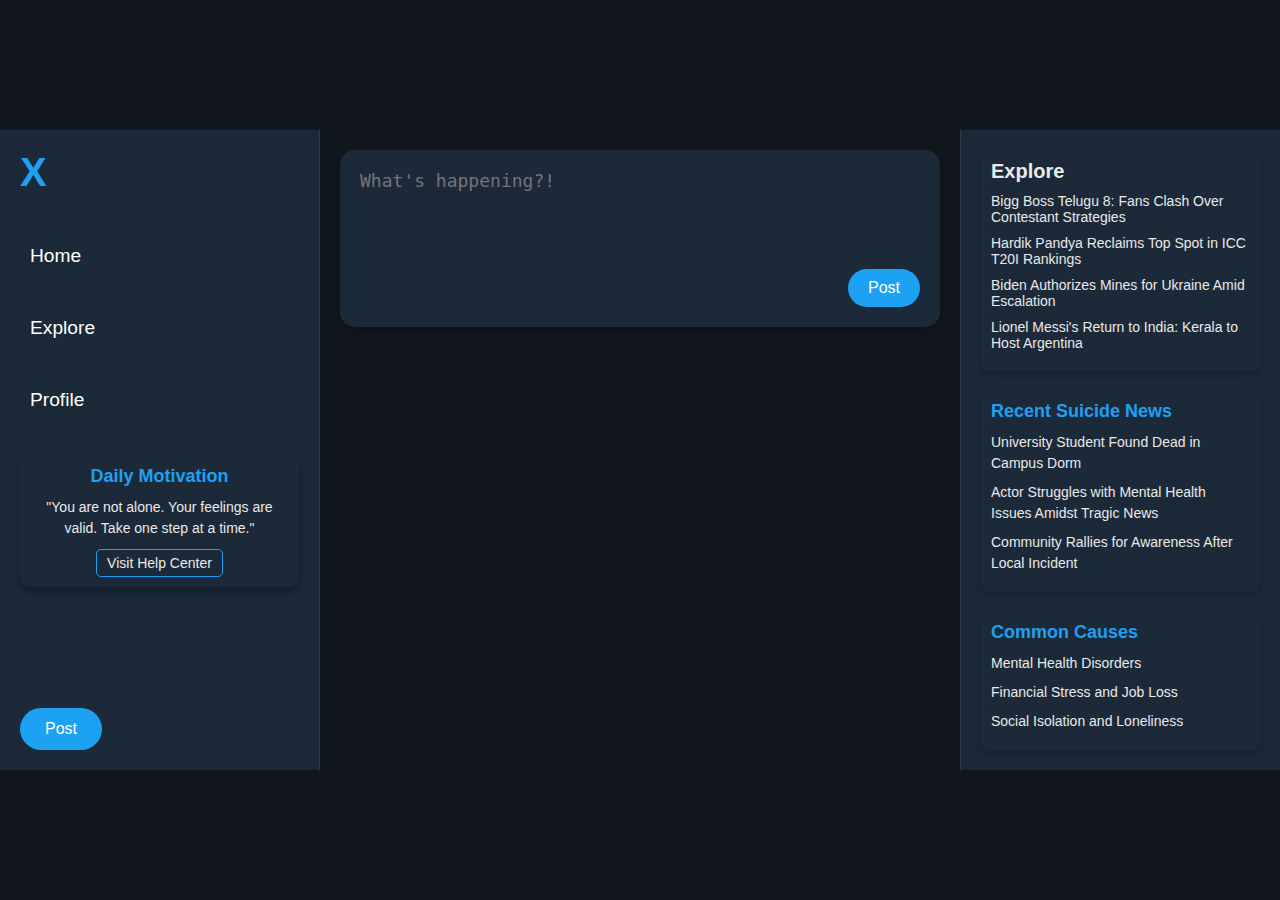
<file: UI/Index.html>
<!DOCTYPE html>
<html lang="en">
<head>
  <meta charset="UTF-8">
  <meta name="viewport" content="width=device-width, initial-scale=1.0">
  <title>Twitter UI Clone</title>
  <link rel="stylesheet" href="styles.css">
</head>
<body>
  <div class="container">
    <div class="sidebar">
      <div class="logo">
        <span>X</span>
      </div>
      <ul>
        <li><button class="sidebar-btn" onclick="location.reload();"><i class="icon-home"></i> Home</button></li>
        <li><button class="sidebar-btn" onclick="window.location.href='https://twitter.com/explore';"><i class="icon-explore"></i> Explore</button></li>
        <li><button class="sidebar-btn" onclick="showProfile()"><i class="icon-profile"></i> Profile</button></li>
      </ul>
      <div class="motivational-widget">
        <h4>Daily Motivation</h4>
        <p>"You are not alone. Your feelings are valid. Take one step at a time."</p>
        <a href="https://icallhelpline.org/" class="help-link">Visit Help Center</a>
      </div>
      <button class="post-button" onclick="postTweet()">Post</button>
    </div>

    <div class="main">
      <div class="tweet-box">
        <textarea id="tweet-box" placeholder="What's happening?!"></textarea>
        <div class="tweet-actions">
          <button>Post</button>
        </div>
      </div>
      <div class="feed"></div>
    </div>

    <div class="right-sidebar">
      <div class="explore-box">
        <h3>Explore</h3>
        <ul>
          <li>Bigg Boss Telugu 8: Fans Clash Over Contestant Strategies</li>
          <li>Hardik Pandya Reclaims Top Spot in ICC T20I Rankings</li>
          <li>Biden Authorizes Mines for Ukraine Amid Escalation</li>
          <li>Lionel Messi's Return to India: Kerala to Host Argentina</li>
        </ul>
      </div>

      <!-- Recent Suicide News Section -->
      <div class="news-section">
        <h3>Recent Suicide News</h3>
        <ul>
          <li>University Student Found Dead in Campus Dorm</li>
          <li>Actor Struggles with Mental Health Issues Amidst Tragic News</li>
          <li>Community Rallies for Awareness After Local Incident</li>
        </ul>
      </div>

      <!-- Suicide Causes Section -->
      <div class="causes-section">
        <h3>Common Causes</h3>
        <ul>
          <li>Mental Health Disorders</li>
          <li>Financial Stress and Job Loss</li>
          <li>Social Isolation and Loneliness</li>
        </ul>
      </div>
    </div>
  </div>

  <!-- Profile Modal -->
  <div id="profileModal" class="profile-modal">
    <div class="profile-modal-content">
      <span class="close-btn" onclick="closeProfile()">&times;</span>
      <div class="profile-details">
        <h2>Sourabh Tapkir</h2>
        <p><strong>Bio:</strong> Stay Healthy</p>
        <p><strong>Location:</strong> Pune, India</p>
        <p><strong>Age:</strong> 21</p>
        <p><strong>105 Following | 50.4M Followers</strong></p>
      </div>
    </div>
  </div>

  <script src="script.js"></script>
</body>
</html>
</file>
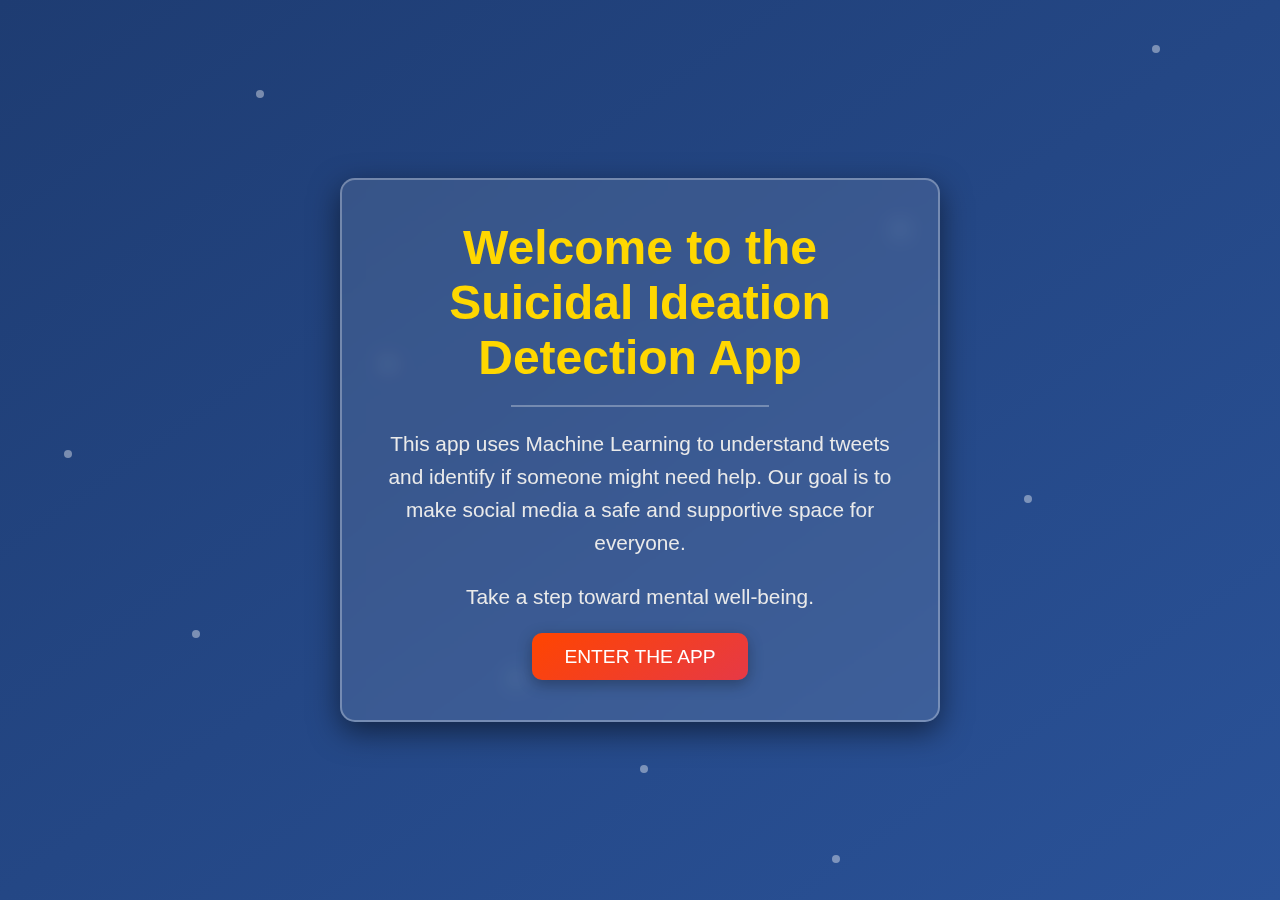
<file: templates/introduction.html>
<!DOCTYPE html>
<html lang="en">
<head>
  <meta charset="UTF-8">
  <meta name="viewport" content="width=device-width, initial-scale=1.0">
  <title>Welcome</title>
  <link rel="stylesheet" href="styles.css">
  <style>
    /* General Styling */
    body {
      margin: 0;
      padding: 0;
      font-family: 'Segoe UI', Tahoma, Geneva, Verdana, sans-serif;
      color: #fff;
      height: 100vh;
      display: flex;
      justify-content: center;
      align-items: center;
      background: linear-gradient(145deg, #1e3c72, #2a5298);
      overflow: hidden;
    }

    /* Main Container */
    .welcome-container {
      text-align: center;
      background: rgba(255, 255, 255, 0.1);
      border: 2px solid rgba(255, 255, 255, 0.3);
      backdrop-filter: blur(10px);
      padding: 40px;
      border-radius: 15px;
      box-shadow: 0 10px 30px rgba(0, 0, 0, 0.5);
      width: 90%;
      max-width: 600px;
    }

    /* Heading */
    .welcome-container h1 {
      font-size: 3rem;
      margin-bottom: 15px;
      color: #ffd700; /* Gold color to give a royal touch */
      font-weight: bold;
    }

    /* Subtext */
    .welcome-container p {
      font-size: 1.3rem;
      margin: 10px 0 20px 0;
      line-height: 1.6;
      color: #eaeaea;
    }

    /* Animated Lines (Decorative) */
    .line {
      display: block;
      height: 2px;
      background: rgba(255, 255, 255, 0.3);
      margin: 20px auto;
      width: 50%;
      position: relative;
      overflow: hidden;
    }

    .line::before {
      content: '';
      position: absolute;
      height: 2px;
      background: #ffd700;
      width: 0;
      animation: animateLine 2s ease-in-out forwards;
    }

    @keyframes animateLine {
      from {
        width: 0;
      }
      to {
        width: 100%;
      }
    }

    /* Button Styling */
    .enter-btn {
      padding: 0.8rem 2rem;
      font-size: 1.2rem;
      background: linear-gradient(145deg, #ff4500, #e63946);
      color: white;
      border: none;
      border-radius: 10px;
      cursor: pointer;
      transition: all 0.3s ease;
      text-transform: uppercase;
      box-shadow: 0 4px 15px rgba(0, 0, 0, 0.3);
    }

    .enter-btn:hover {
      transform: scale(1.1);
      background: linear-gradient(145deg, #e63946, #ff4500);
      box-shadow: 0 6px 20px rgba(0, 0, 0, 0.4);
    }

    /* Background Particles */
    .particles {
      position: absolute;
      width: 100%;
      height: 100%;
      top: 0;
      left: 0;
      z-index: -1;
      overflow: hidden;
    }

    .particles div {
      position: absolute;
      width: 8px;
      height: 8px;
      background: rgba(255, 255, 255, 0.4);
      border-radius: 50%;
      animation: moveParticles 8s linear infinite;
    }

    .particles div:nth-child(odd) {
      animation-delay: 4s;
      animation-duration: 6s;
    }

    @keyframes moveParticles {
      0% {
        transform: translateY(0) translateX(0);
      }
      100% {
        transform: translateY(120vh) translateX(calc(100vw - 50%));
      }
    }
  </style>
</head>
<body>
  <div class="welcome-container">
    <h1>Welcome to the Suicidal Ideation Detection App</h1>
    <span class="line"></span>
    <p>
      This app uses Machine Learning to understand tweets and identify if someone might need help. 
      Our goal is to make social media a safe and supportive space for everyone.
    </p>
    <p>Take a step toward mental well-being.</p>
    <button class="enter-btn" onclick="window.location.href='index.html';">Enter the App</button>
  </div>

 <!-- Background Particles -->
<div class="particles">
    <!-- Add as many particles as needed -->
    <div style="top: 10%; left: 20%;"></div>
    <div style="top: 25%; left: 70%;"></div>
    <div style="top: 40%; left: 30%;"></div>
    <div style="top: 55%; left: 80%;"></div>
    <div style="top: 70%; left: 15%;"></div>
    <div style="top: 85%; left: 50%;"></div>
    <div style="top: 5%; left: 90%;"></div>
    <div style="top: 50%; left: 5%;"></div>
    <div style="top: 75%; left: 40%;"></div>
    <div style="top: 95%; left: 65%;"></div>
  </div>  
</body>
</html>
</file>
<file: UI/styles.css>
/* Global Styles */
* {
  margin: 0;
  padding: 0;
  box-sizing: border-box;
}

body {
  font-family: 'Arial', sans-serif;
  background-color: #12171D;
  color: #EAEAEA;
  display: flex;
  height: 100vh;
}

.container {
  display: grid;
  grid-template-columns: 1fr 2fr 1fr;
  width: 100%;
}

/* Sidebar */
.sidebar {
  background-color: #1C2938;
  display: flex;
  flex-direction: column;
  align-items: flex-start;
  padding: 20px;
  border-right: 1px solid #2F3D4A;
}

.sidebar .logo {
  font-size: 2.5rem;
  font-weight: bold;
  margin-bottom: 25px;
  color: #1DA1F2;
}

.sidebar ul {
  list-style: none;
  width: 100%;
}

.sidebar ul li {
  padding: 15px 0;
  font-size: 18px;
  cursor: pointer;
  display: flex;
  align-items: center;
  gap: 12px;
  transition: color 0.3s ease;
}

.sidebar ul li:hover {
  color: #1DA1F2;
}

.sidebar .sidebar-btn {
  background: none;
  border: none;
  color: white;
  font-size: 1.2rem;
  cursor: pointer;
  text-align: left;
  width: 100%;
  padding: 10px;
  border-radius: 10px;
}

.sidebar .sidebar-btn:hover {
  background-color: #0d95e8;
  color: white;
}

.sidebar .motivational-widget {
  margin-top: 20px;
  padding: 10px;
  background-color: #1C2938;
  border-radius: 10px;
  box-shadow: 0 4px 10px rgba(0, 0, 0, 0.3);
  text-align: center;
}

.sidebar .motivational-widget h4 {
  color: #1DA1F2;
  font-size: 18px;
  margin-bottom: 10px;
}

.sidebar .motivational-widget p {
  font-size: 14px;
  line-height: 1.5;
  margin-bottom: 10px;
}

.sidebar .motivational-widget .help-link {
  text-decoration: none;
  color: #EAEAEA;
  font-size: 14px;
  border: 1px solid #1DA1F2;
  padding: 5px 10px;
  border-radius: 5px;
  display: inline-block;
  transition: background-color 0.3s, color 0.3s;
}

.sidebar .motivational-widget .help-link:hover {
  background-color: #1DA1F2;
  color: #12171D;
}

.sidebar .post-button {
  margin-top: auto;
  background-color: #1DA1F2;
  color: #fff;
  border: none;
  padding: 12px 25px;
  border-radius: 30px;
  font-size: 16px;
  cursor: pointer;
  transition: background-color 0.3s ease;
}

.sidebar .post-button:hover {
  background-color: #0d95e8;
}

/* Main Content */
.main {
  padding: 20px;
  background-color: #12171D;
  overflow-y: auto;
}

.tweet-box {
  background-color: #1C2938;
  padding: 20px;
  border-radius: 15px;
  margin-bottom: 25px;
  box-shadow: 0 4px 10px rgba(0, 0, 0, 0.2);
}

.tweet-box textarea {
  width: 100%;
  background: none;
  border: none;
  color: #EAEAEA;
  font-size: 18px;
  outline: none;
  resize: none;
  height: 80px;
}

.tweet-actions {
  text-align: right;
  margin-top: 15px;
}

.tweet-actions button {
  background-color: #1DA1F2;
  border: none;
  color: #fff;
  padding: 10px 20px;
  border-radius: 20px;
  cursor: pointer;
  font-size: 16px;
  transition: background-color 0.3s ease;
}

.tweet-actions button:hover {
  background-color: #0d95e8;
}

/* Tweets in Feed */
.feed {
  margin-top: 20px;
}

.tweet {
  background-color: #1C2938;
  padding: 20px;
  border-radius: 15px;
  margin-bottom: 20px;
  box-shadow: 0 4px 10px rgba(0, 0, 0, 0.2);
}

.tweet h4 {
  font-size: 16px;
  color: #1DA1F2;
}

.tweet .stats {
  margin-top: 10px;
  font-size: 14px;
  color: #8899A6;
}

/* Right Sidebar */
.right-sidebar {
  background-color: #1C2938;
  padding: 20px;
  border-left: 1px solid #2F3D4A;
  display: flex;
  flex-direction: column;
  gap: 20px;
}

.right-sidebar .explore-box {
  padding: 10px;
  border-radius: 8px;
  background-color: #1C2938;
  box-shadow: 0 4px 10px rgba(0, 0, 0, 0.2);
}

.right-sidebar .explore-box h3 {
  font-size: 20px;
  margin-bottom: 10px;
  color: #EAEAEA;
}

.right-sidebar .explore-box ul {
  list-style: none;
  padding: 0;
}

.right-sidebar .explore-box ul li {
  margin-bottom: 10px;
  font-size: 14px;
  cursor: pointer;
  transition: color 0.3s ease;
  color: #EAEAEA;
}

.right-sidebar .explore-box ul li:hover {
  color: #1DA1F2;
}

/* News Section */
.news-section {
  padding: 10px;
  background-color: #1C2938;
  border-radius: 8px;
  box-shadow: 0 4px 10px rgba(0, 0, 0, 0.2);
}

.news-section h3 {
  color: #1DA1F2;
  font-size: 18px;
  margin-bottom: 10px;
}

.news-section ul {
  list-style: none;
  padding: 0;
}

.news-section ul li {
  margin-bottom: 8px;
  font-size: 14px;
  color: #EAEAEA;
  line-height: 1.5;
  cursor: pointer;
  transition: color 0.3s ease;
}

.news-section ul li:hover {
  color: #1DA1F2;
}

/* Causes Section */
.causes-section {
  padding: 10px;
  background-color: #1C2938;
  border-radius: 8px;
  box-shadow: 0 4px 10px rgba(0, 0, 0, 0.2);
}

.causes-section h3 {
  color: #1DA1F2;
  font-size: 18px;
  margin-bottom: 10px;
}

.causes-section ul {
  list-style: none;
  padding: 0;
}

.causes-section ul li {
  margin-bottom: 8px;
  font-size: 14px;
  color: #EAEAEA;
  line-height: 1.5;
  cursor: pointer;
  transition: color 0.3s ease;
}

.causes-section ul li:hover {
  color: #1DA1F2;
}

/* Profile Modal */
.profile-modal {
  display: none;
  position: fixed;
  top: 0;
  left: 0;
  width: 100%;
  height: 100%;
  background-color: rgba(0, 0, 0, 0.6);
  align-items: center;
  justify-content: center;
  z-index: 1000;
}

.profile-modal-content {
  background-color: #1C2938;
  padding: 30px;
  border-radius: 20px;
  width: 70%;
  max-width: 400px;
  text-align: center;
  color: #fff;
  box-shadow: 0 4px 20px rgba(0, 0, 0, 0.5);
}

.profile-modal-content h2 {
  margin-bottom: 20px;
}

.profile-modal-content p {
  font-size: 16px;
  margin-bottom: 10px;
}

.profile-modal-content .close-btn {
  background-color: transparent;
  border: none;
  color: #fff;
  font-size: 24px;
  cursor: pointer;
  position: absolute;
  top: 10px;
  right: 10px;
}

.profile-modal-content img {
  border-radius: 50%;
  margin-bottom: 20px;
  width: 100px;
  height: 100px;
  box-shadow: 0 4px 10px rgba(0, 0, 0, 0.3);
}

/* Global Styles */
* {
  margin: 0;
  padding: 0;
  box-sizing: border-box;
}

body {
  font-family: 'Arial', sans-serif;
  background-color: #12171D;
  color: #EAEAEA;
  display: flex;
  height: 100vh;
  justify-content: center;
  align-items: center;
}

/* Recommendations Container */
.recommendations-container {
  display: flex;
  justify-content: center;
  align-items: center;
  width: 100%;
  padding: 20px;
}

.recommendations-card {
  background-color: #1C2938;
  color: #EAEAEA;
  padding: 30px;
  border-radius: 20px;
  max-width: 800px;
  width: 100%;
  box-shadow: 0 6px 20px rgba(0, 0, 0, 0.3);
  text-align: center;
}

.recommendations-card h1 {
  font-size: 36px;
  color: #1DA1F2;
  margin-bottom: 20px;
}

.recommendations-card p {
  font-size: 18px;
  margin-bottom: 20px;
  line-height: 1.6;
}

.recommendations-section {
  margin: 20px 0;
}

.recommendations-section h2 {
  font-size: 24px;
  margin-bottom: 15px;
  color: #1DA1F2;
}

.recommendations-section ul {
  list-style-type: none;
  padding: 0;
}

.recommendations-section ul li {
  margin-bottom: 10px;
  font-size: 18px;
  color: #EAEAEA;
  line-height: 1.8;
}

/* Helpful Videos Section */
.videos-section {
  margin: 20px 0;
}

.videos-section h2 {
  font-size: 24px;
  margin-bottom: 15px;
  color: #1DA1F2;
}

.video-links {
  display: flex;
  justify-content: space-between;
  flex-wrap: wrap;
  gap: 15px;
}

.video-links a {
  text-decoration: none;
  color: #EAEAEA;
  text-align: center;
  width: 30%;
  transition: transform 0.2s ease-in-out;
}

.video-links a:hover {
  transform: scale(1.05);
}

.video-links a img {
  width: 100%;
  border-radius: 10px;
  margin-bottom: 10px;
  transition: transform 0.2s ease-in-out;
}

.video-links a img:hover {
  transform: scale(1.1);
}

.video-links a p {
  font-size: 14px;
  margin-top: 10px;
}

/* Back to Home Button */
.back-home-btn {
  background-color: #1DA1F2;
  border: none;
  padding: 12px 30px;
  border-radius: 30px;
  font-size: 16px;
  color: white;
  cursor: pointer;
  transition: background-color 0.3s ease;
  margin-top: 30px;
}

.back-home-btn:hover {
  background-color: #0d95e8;
}
</file>
<file: templates/styles.css>
/* Global Styles */
* {
  margin: 0;
  padding: 0;
  box-sizing: border-box;
}

body {
  font-family: 'Arial', sans-serif;
  background-color: #12171D;
  color: #EAEAEA;
  display: flex;
  height: 100vh;
}

.container {
  display: grid;
  grid-template-columns: 1fr 2fr 1fr;
  width: 100%;
}

/* Sidebar */
.sidebar {
  background-color: #1C2938;
  display: flex;
  flex-direction: column;
  align-items: flex-start;
  padding: 20px;
  border-right: 1px solid #2F3D4A;
}

.sidebar .logo {
  font-size: 2.5rem;
  font-weight: bold;
  margin-bottom: 25px;
  color: #1DA1F2;
}

.sidebar ul {
  list-style: none;
  width: 100%;
}

.sidebar ul li {
  padding: 15px 0;
  font-size: 18px;
  cursor: pointer;
  display: flex;
  align-items: center;
  gap: 12px;
  transition: color 0.3s ease;
}

.sidebar ul li:hover {
  color: #1DA1F2;
}

.sidebar .sidebar-btn {
  background: none;
  border: none;
  color: white;
  font-size: 1.2rem;
  cursor: pointer;
  text-align: left;
  width: 100%;
  padding: 10px;
  border-radius: 10px;
}

.sidebar .sidebar-btn:hover {
  background-color: #0d95e8;
  color: white;
}

.sidebar .motivational-widget {
  margin-top: 20px;
  padding: 10px;
  background-color: #1C2938;
  border-radius: 10px;
  box-shadow: 0 4px 10px rgba(0, 0, 0, 0.3);
  text-align: center;
}

.sidebar .motivational-widget h4 {
  color: #1DA1F2;
  font-size: 18px;
  margin-bottom: 10px;
}

.sidebar .motivational-widget p {
  font-size: 14px;
  line-height: 1.5;
  margin-bottom: 10px;
}

.sidebar .motivational-widget .help-link {
  text-decoration: none;
  color: #EAEAEA;
  font-size: 14px;
  border: 1px solid #1DA1F2;
  padding: 5px 10px;
  border-radius: 5px;
  display: inline-block;
  transition: background-color 0.3s, color 0.3s;
}

.sidebar .motivational-widget .help-link:hover {
  background-color: #1DA1F2;
  color: #12171D;
}

.sidebar .post-button {
  margin-top: auto;
  background-color: #1DA1F2;
  color: #fff;
  border: none;
  padding: 12px 25px;
  border-radius: 30px;
  font-size: 16px;
  cursor: pointer;
  transition: background-color 0.3s ease;
}

.sidebar .post-button:hover {
  background-color: #0d95e8;
}

/* Main Content */
.main {
  padding: 20px;
  background-color: #12171D;
  overflow-y: auto;
}

.tweet-box {
  background-color: #1C2938;
  padding: 20px;
  border-radius: 15px;
  margin-bottom: 25px;
  box-shadow: 0 4px 10px rgba(0, 0, 0, 0.2);
}

.tweet-box textarea {
  width: 100%;
  background: none;
  border: none;
  color: #EAEAEA;
  font-size: 18px;
  outline: none;
  resize: none;
  height: 80px;
}

.tweet-actions {
  text-align: right;
  margin-top: 15px;
}

.tweet-actions button {
  background-color: #1DA1F2;
  border: none;
  color: #fff;
  padding: 10px 20px;
  border-radius: 20px;
  cursor: pointer;
  font-size: 16px;
  transition: background-color 0.3s ease;
}

.tweet-actions button:hover {
  background-color: #0d95e8;
}

/* Tweets in Feed */
.feed {
  margin-top: 20px;
}

.tweet {
  background-color: #1C2938;
  padding: 20px;
  border-radius: 15px;
  margin-bottom: 20px;
  box-shadow: 0 4px 10px rgba(0, 0, 0, 0.2);
}

.tweet h4 {
  font-size: 16px;
  color: #1DA1F2;
}

.tweet .stats {
  margin-top: 10px;
  font-size: 14px;
  color: #8899A6;
}

/* Right Sidebar */
.right-sidebar {
  background-color: #1C2938;
  padding: 20px;
  border-left: 1px solid #2F3D4A;
  display: flex;
  flex-direction: column;
  gap: 20px;
}

.right-sidebar .explore-box {
  padding: 10px;
  border-radius: 8px;
  background-color: #1C2938;
  box-shadow: 0 4px 10px rgba(0, 0, 0, 0.2);
}

.right-sidebar .explore-box h3 {
  font-size: 20px;
  margin-bottom: 10px;
  color: #EAEAEA;
}

.right-sidebar .explore-box ul {
  list-style: none;
  padding: 0;
}

.right-sidebar .explore-box ul li {
  margin-bottom: 10px;
  font-size: 14px;
  cursor: pointer;
  transition: color 0.3s ease;
  color: #EAEAEA;
}

.right-sidebar .explore-box ul li:hover {
  color: #1DA1F2;
}

/* News Section */
.news-section {
  padding: 10px;
  background-color: #1C2938;
  border-radius: 8px;
  box-shadow: 0 4px 10px rgba(0, 0, 0, 0.2);
}

.news-section h3 {
  color: #1DA1F2;
  font-size: 18px;
  margin-bottom: 10px;
}

.news-section ul {
  list-style: none;
  padding: 0;
}

.news-section ul li {
  margin-bottom: 8px;
  font-size: 14px;
  color: #EAEAEA;
  line-height: 1.5;
  cursor: pointer;
  transition: color 0.3s ease;
}

.news-section ul li:hover {
  color: #1DA1F2;
}

/* Causes Section */
.causes-section {
  padding: 10px;
  background-color: #1C2938;
  border-radius: 8px;
  box-shadow: 0 4px 10px rgba(0, 0, 0, 0.2);
}

.causes-section h3 {
  color: #1DA1F2;
  font-size: 18px;
  margin-bottom: 10px;
}

.causes-section ul {
  list-style: none;
  padding: 0;
}

.causes-section ul li {
  margin-bottom: 8px;
  font-size: 14px;
  color: #EAEAEA;
  line-height: 1.5;
  cursor: pointer;
  transition: color 0.3s ease;
}

.causes-section ul li:hover {
  color: #1DA1F2;
}

/* Profile Modal */
.profile-modal {
  display: none;
  position: fixed;
  top: 0;
  left: 0;
  width: 100%;
  height: 100%;
  background-color: rgba(0, 0, 0, 0.6);
  align-items: center;
  justify-content: center;
  z-index: 1000;
}

.profile-modal-content {
  background-color: #1C2938;
  padding: 30px;
  border-radius: 20px;
  width: 70%;
  max-width: 400px;
  text-align: center;
  color: #fff;
  box-shadow: 0 4px 20px rgba(0, 0, 0, 0.5);
}

.profile-modal-content h2 {
  margin-bottom: 20px;
}

.profile-modal-content p {
  font-size: 16px;
  margin-bottom: 10px;
}

.profile-modal-content .close-btn {
  background-color: transparent;
  border: none;
  color: #fff;
  font-size: 24px;
  cursor: pointer;
  position: absolute;
  top: 10px;
  right: 10px;
}

.profile-modal-content img {
  border-radius: 50%;
  margin-bottom: 20px;
  width: 100px;
  height: 100px;
  box-shadow: 0 4px 10px rgba(0, 0, 0, 0.3);
}

/* Global Styles */
* {
  margin: 0;
  padding: 0;
  box-sizing: border-box;
}

body {
  font-family: 'Arial', sans-serif;
  background-color: #12171D;
  color: #EAEAEA;
  display: flex;
  height: 100vh;
  justify-content: center;
  align-items: center;
}

/* Recommendations Container */
.recommendations-container {
  display: flex;
  justify-content: center;
  align-items: center;
  width: 100%;
  padding: 20px;
}

.recommendations-card {
  background-color: #1C2938;
  color: #EAEAEA;
  padding: 30px;
  border-radius: 20px;
  max-width: 800px;
  width: 100%;
  box-shadow: 0 6px 20px rgba(0, 0, 0, 0.3);
  text-align: center;
}

.recommendations-card h1 {
  font-size: 36px;
  color: #1DA1F2;
  margin-bottom: 20px;
}

.recommendations-card p {
  font-size: 18px;
  margin-bottom: 20px;
  line-height: 1.6;
}

.recommendations-section {
  margin: 20px 0;
}

.recommendations-section h2 {
  font-size: 24px;
  margin-bottom: 15px;
  color: #1DA1F2;
}

.recommendations-section ul {
  list-style-type: none;
  padding: 0;
}

.recommendations-section ul li {
  margin-bottom: 10px;
  font-size: 18px;
  color: #EAEAEA;
  line-height: 1.8;
}

/* Helpful Videos Section */
.videos-section {
  margin: 20px 0;
}

.videos-section h2 {
  font-size: 24px;
  margin-bottom: 15px;
  color: #1DA1F2;
}

.video-links {
  display: flex;
  justify-content: space-between;
  flex-wrap: wrap;
  gap: 15px;
}

.video-links a {
  text-decoration: none;
  color: #EAEAEA;
  text-align: center;
  width: 30%;
  transition: transform 0.2s ease-in-out;
}

.video-links a:hover {
  transform: scale(1.05);
}

.video-links a img {
  width: 100%;
  border-radius: 10px;
  margin-bottom: 10px;
  transition: transform 0.2s ease-in-out;
}

.video-links a img:hover {
  transform: scale(1.1);
}

.video-links a p {
  font-size: 14px;
  margin-top: 10px;
}

/* Back to Home Button */
.back-home-btn {
  background-color: #1DA1F2;
  border: none;
  padding: 12px 30px;
  border-radius: 30px;
  font-size: 16px;
  color: white;
  cursor: pointer;
  transition: background-color 0.3s ease;
  margin-top: 30px;
}

.back-home-btn:hover {
  background-color: #0d95e8;
}
</file>
